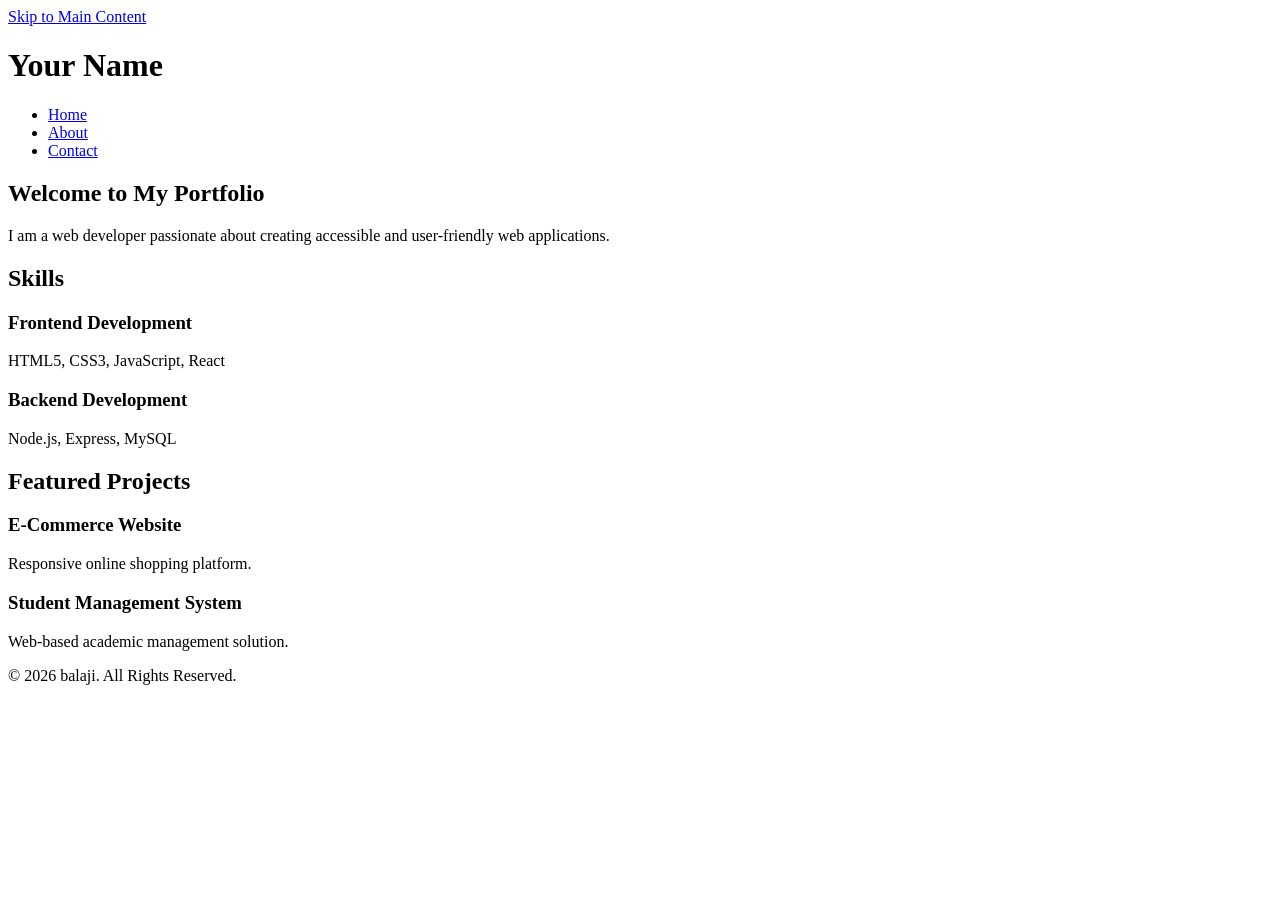
<file: html5 (portfolio)/index.html>
<!DOCTYPE html>
<html lang="en">
<head>
    <meta charset="UTF-8">
    <meta name="description" content="Personal portfolio website showcasing projects, skills, achievements and contact information.">
    <meta name="keywords" content="Portfolio, Web Developer, HTML5, CSS3, JavaScript">
    <meta name="author" content="Your Name">
    <meta name="viewport" content="width=device-width, initial-scale=1.0">

    <!-- SEO -->
    <meta property="og:title" content="Your Name Portfolio">
    <meta property="og:description" content="Professional portfolio website">
    <meta property="og:type" content="website">

    <title>Your Name | Portfolio</title>
</head>

<body>

<a href="#main-content" class="skip-link">Skip to Main Content</a>

<header role="banner">
    <h1>Your Name</h1>

    <nav aria-label="Primary Navigation">
        <ul>
            <li><a href="index.html" aria-current="page">Home</a></li>
            <li><a href="about.html">About</a></li>
            <li><a href="contact.html">Contact</a></li>
        </ul>
    </nav>
</header>

<main id="main-content">

    <section aria-labelledby="hero-heading">
        <h2 id="hero-heading">Welcome to My Portfolio</h2>
        <p>
            I am a web developer passionate about creating
            accessible and user-friendly web applications.
        </p>
    </section>

    <section aria-labelledby="skills-heading">
        <h2 id="skills-heading">Skills</h2>

        <article>
            <h3>Frontend Development</h3>
            <p>HTML5, CSS3, JavaScript, React</p>
        </article>

        <article>
            <h3>Backend Development</h3>
            <p>Node.js, Express, MySQL</p>
        </article>
    </section>

    <section aria-labelledby="projects-heading">
        <h2 id="projects-heading">Featured Projects</h2>

        <article>
            <h3>E-Commerce Website</h3>
            <p>Responsive online shopping platform.</p>
        </article>

        <article>
            <h3>Student Management System</h3>
            <p>Web-based academic management solution.</p>
        </article>
    </section>

</main>

<footer>
    <p>&copy; 2026 balaji. All Rights Reserved.</p>
</footer>

</body>
</html>
</file>
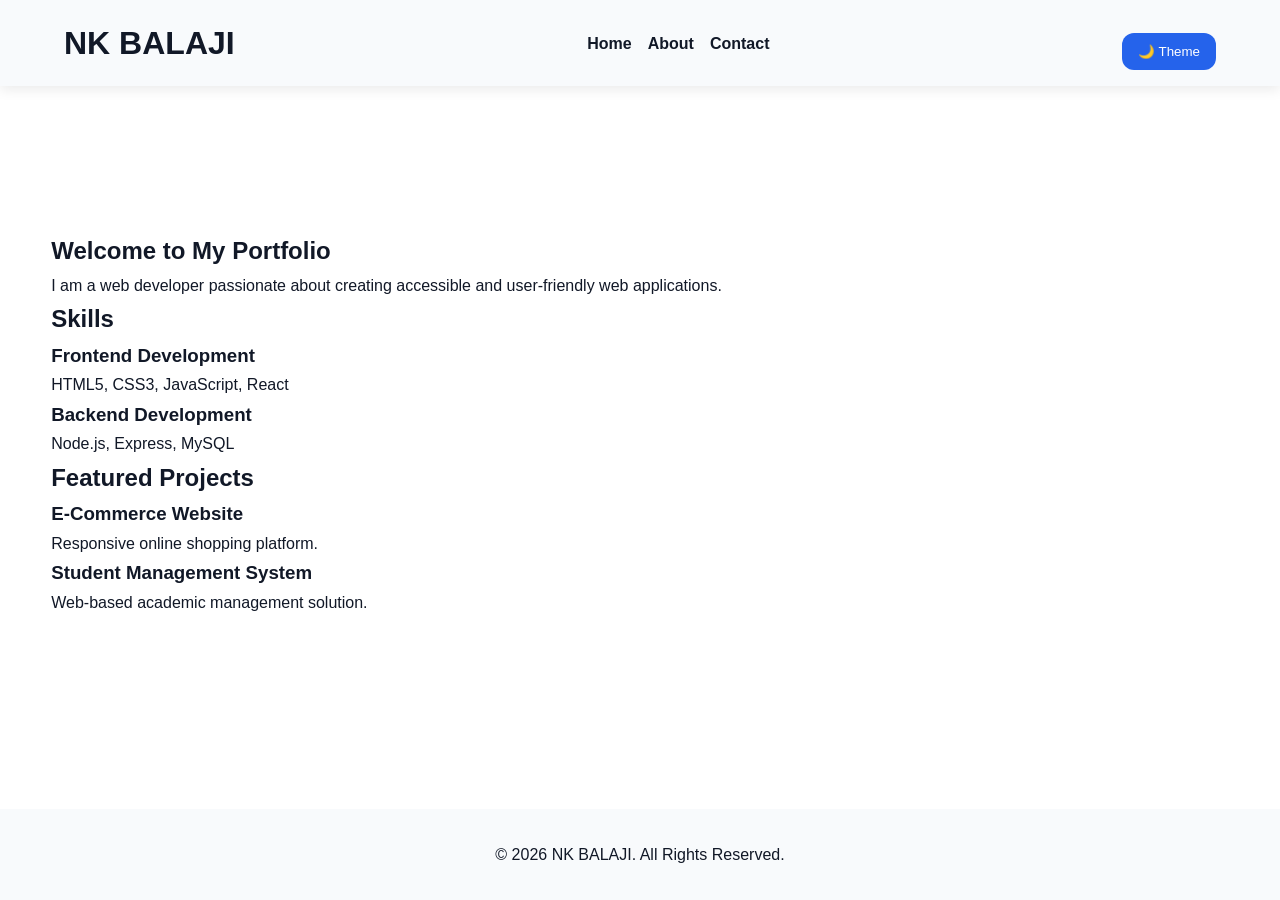
<file: html5 +css+js (portfolio)/index.html>
<!DOCTYPE html>
<html lang="en">
<head>
    <meta charset="UTF-8">
    <meta name="description" content="Personal portfolio website showcasing projects, skills, achievements and contact information.">
    <meta name="keywords" content="Portfolio, Web Developer, HTML5, CSS3, JavaScript">
    <meta name="author" content="Your Name">
    <meta name="viewport" content="width=device-width, initial-scale=1.0">

    <!-- SEO -->
    <meta property="og:title" content="Your Name Portfolio">
    <meta property="og:description" content="Professional portfolio website">
    <meta property="og:type" content="website">

    <title>NK BALAJI| Portfolio</title>
    <link rel="stylesheet" href="style.css">
</head>

<body>

<a href="#main-content" class="skip-link">Skip to Main Content</a>

<header role="banner">
    <h1>NK BALAJI</h1>

    <nav aria-label="Primary Navigation">
        <ul>
            <li><a href="index.html" aria-current="page">Home</a></li>
            <li><a href="about.html">About</a></li>
            <li><a href="contact.html">Contact</a></li>
        </ul>
    </nav>

    <div class="theme-toggle">
        <button
            class="theme-btn"
            id="themeBtn"
            aria-label="Toggle Dark Mode">
            🌙 Theme
        </button>
    </div>
</header>

<main id="main-content">

    <section aria-labelledby="hero-heading">
        <h2 id="hero-heading">Welcome to My Portfolio</h2>
        <p>
            I am a web developer passionate about creating
            accessible and user-friendly web applications.
        </p>
    </section>

    <section aria-labelledby="skills-heading">
        <h2 id="skills-heading">Skills</h2>

        <article>
            <h3>Frontend Development</h3>
            <p>HTML5, CSS3, JavaScript, React</p>
        </article>

        <article>
            <h3>Backend Development</h3>
            <p>Node.js, Express, MySQL</p>
        </article>
    </section>

    <section aria-labelledby="projects-heading">
        <h2 id="projects-heading">Featured Projects</h2>

        <article>
            <h3>E-Commerce Website</h3>
            <p>Responsive online shopping platform.</p>
        </article>

        <article>
            <h3>Student Management System</h3>
            <p>Web-based academic management solution.</p>
        </article>
    </section>

</main>

<footer>
    <p>&copy; 2026 NK BALAJI. All Rights Reserved.</p>
</footer>

<script src="script.js"></script>

</body>
</html>
</file>
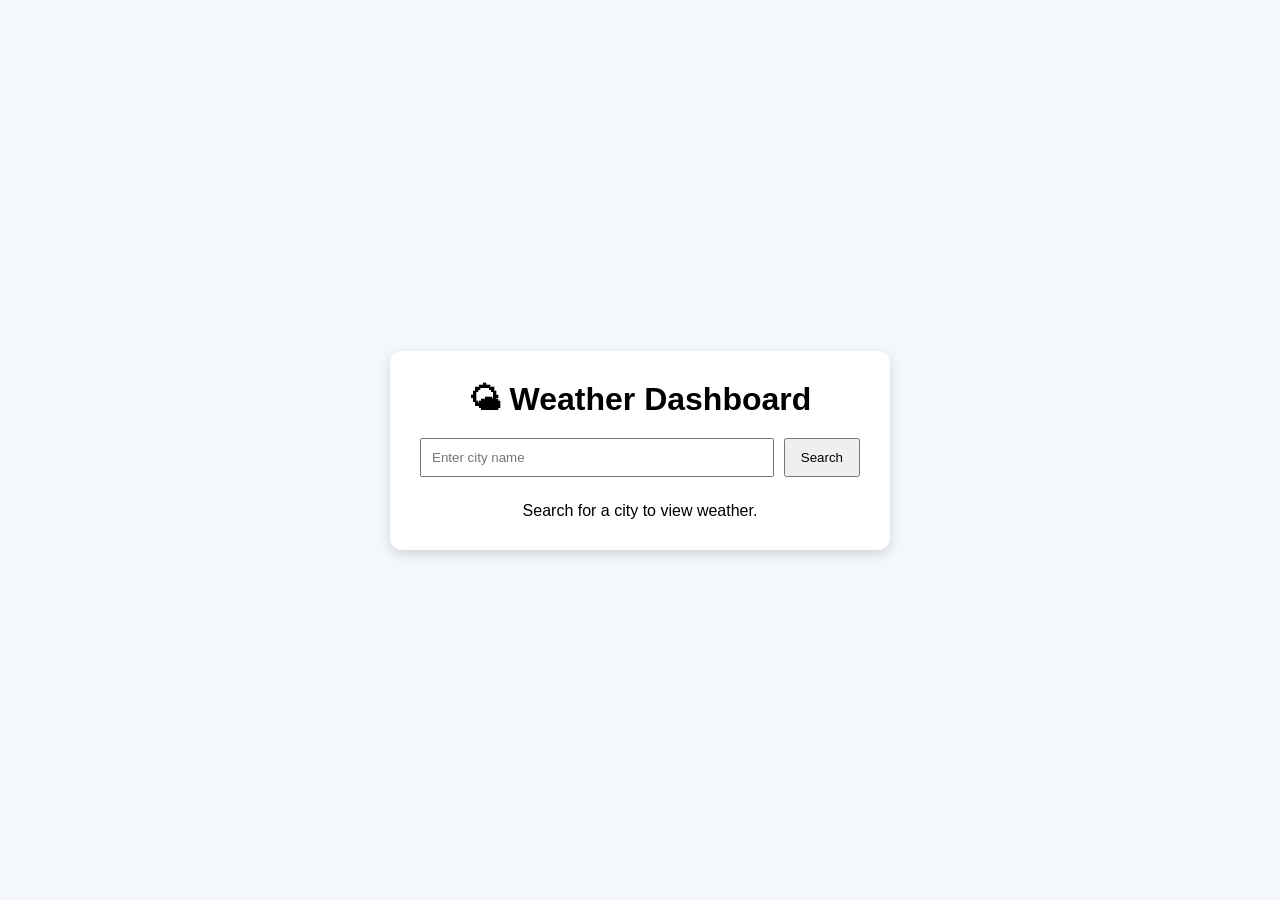
<file: javascript+API/index.html>
<!DOCTYPE html>
<html lang="en">
<head>
    <meta charset="UTF-8">
    <meta name="viewport" content="width=device-width, initial-scale=1.0">
    <title>Weather Dashboard</title>

    <link rel="stylesheet" href="style.css">
</head>
<body>

<div class="container">

    <h1>🌤 Weather Dashboard</h1>

    <div class="search-box">
        <input
            type="text"
            id="cityInput"
            placeholder="Enter city name">

        <button id="searchBtn">
            Search
        </button>
    </div>

    <div id="weatherCard" class="weather-card">
        <p>Search for a city to view weather.</p>
    </div>

</div>

<script src="script.js"></script>

</body>
</html>
</file>
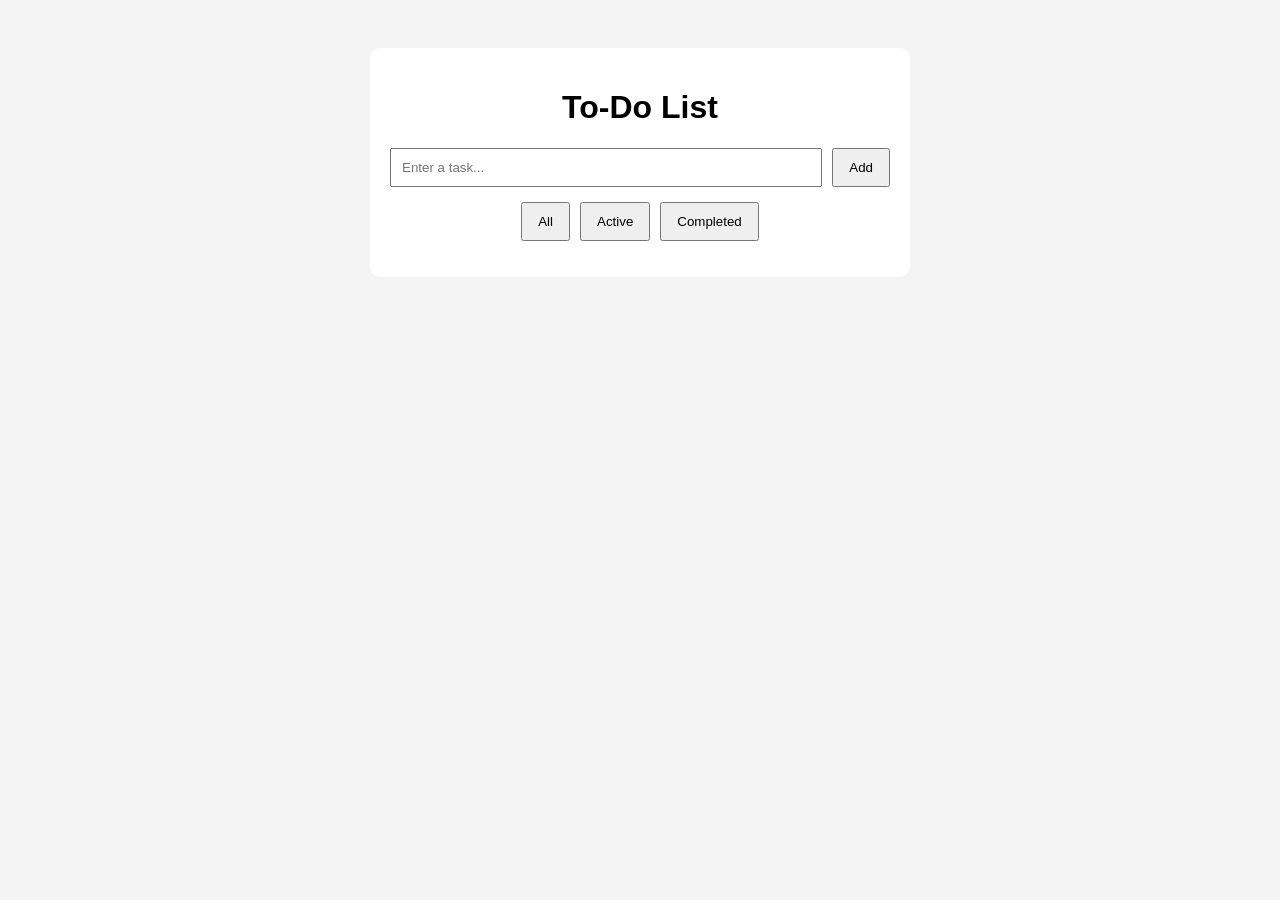
<file: javascript/index.html>
<!DOCTYPE html>
<html lang="en">
<head>
<meta charset="UTF-8">
<meta name="viewport" content="width=device-width, initial-scale=1.0">
<title>To-Do List App</title>
<link rel="stylesheet" href="style.css">
</head>
<body>

<div class="container">

    <h1>To-Do List</h1>

    <form id="todoForm">
        <input
            type="text"
            id="taskInput"
            placeholder="Enter a task..."
            required>
        <button type="submit">Add</button>
    </form>

    <div class="filters">
        <button data-filter="all">All</button>
        <button data-filter="active">Active</button>
        <button data-filter="completed">Completed</button>
    </div>

    <ul id="taskList"></ul>

</div>
 
<script src="script.js"></script>

</body>
</html>
</file>
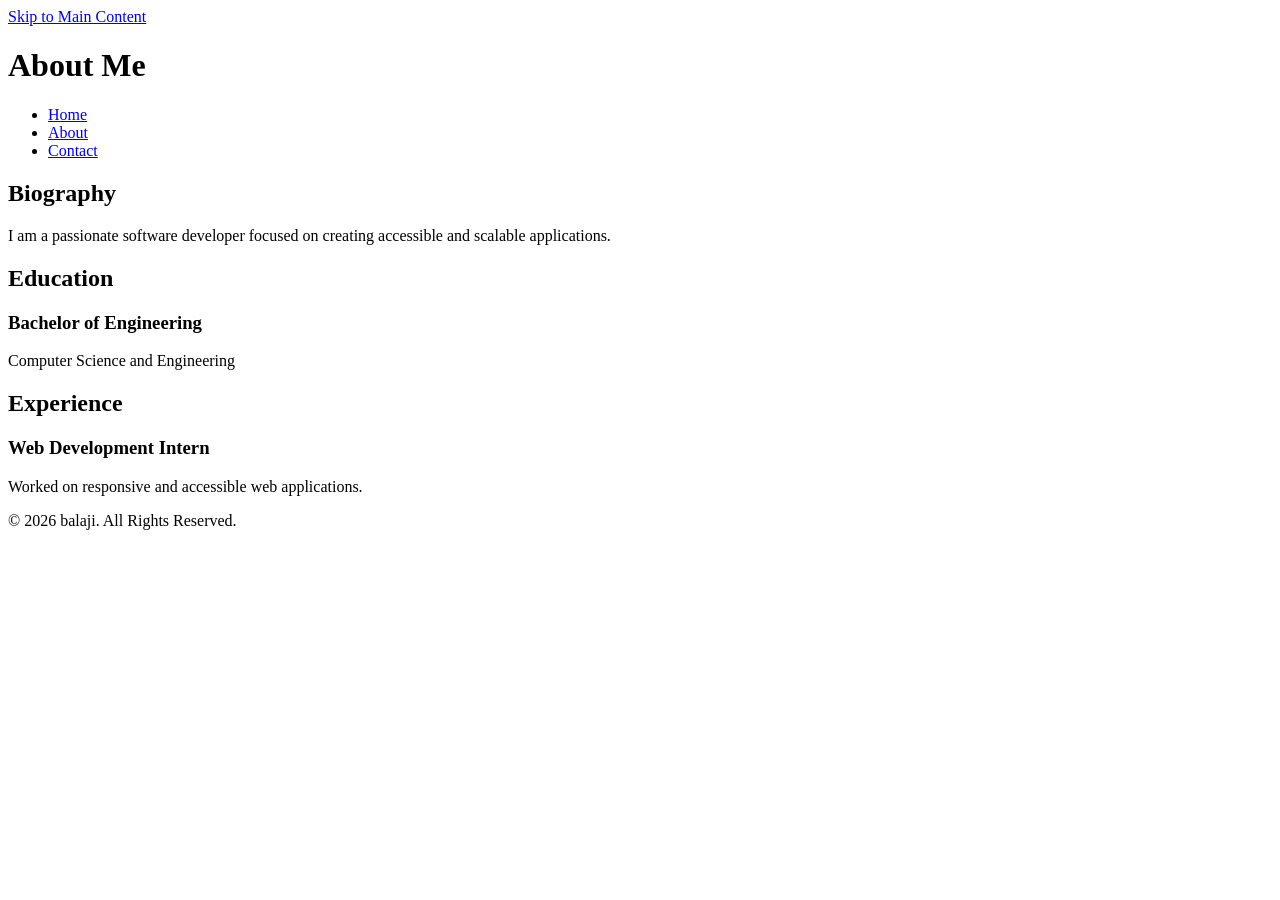
<file: html5 (portfolio)/about.html>
<!DOCTYPE html>
<html lang="en">
<head>
    <meta charset="UTF-8">
    <meta name="description" content="Learn more about my professional background, education and skills.">
    <meta name="viewport" content="width=device-width, initial-scale=1.0">
    <title>About Me | Portfolio</title>
</head>

<body>

<a href="#main-content" class="skip-link">Skip to Main Content</a>

<header>
    <h1>About Me</h1>

    <nav aria-label="Primary Navigation">
        <ul>
            <li><a href="index.html">Home</a></li>
            <li><a href="about.html" aria-current="page">About</a></li>
            <li><a href="contact.html">Contact</a></li>
        </ul>
    </nav>
</header>

<main id="main-content">

    <section aria-labelledby="bio-heading">
        <h2 id="bio-heading">Biography</h2>

        <p>
            I am a passionate software developer focused on
            creating accessible and scalable applications.
        </p>
    </section>

    <section aria-labelledby="education-heading">
        <h2 id="education-heading">Education</h2>

        <article>
            <h3>Bachelor of Engineering</h3>
            <p>Computer Science and Engineering</p>
        </article>
    </section>

    <section aria-labelledby="experience-heading">
        <h2 id="experience-heading">Experience</h2>

        <article>
            <h3>Web Development Intern</h3>
            <p>Worked on responsive and accessible web applications.</p>
        </article>
    </section>

</main>

<footer>
    <p>&copy; 2026 balaji. All Rights Reserved.</p>
</footer>

</body>
</html>
</file>
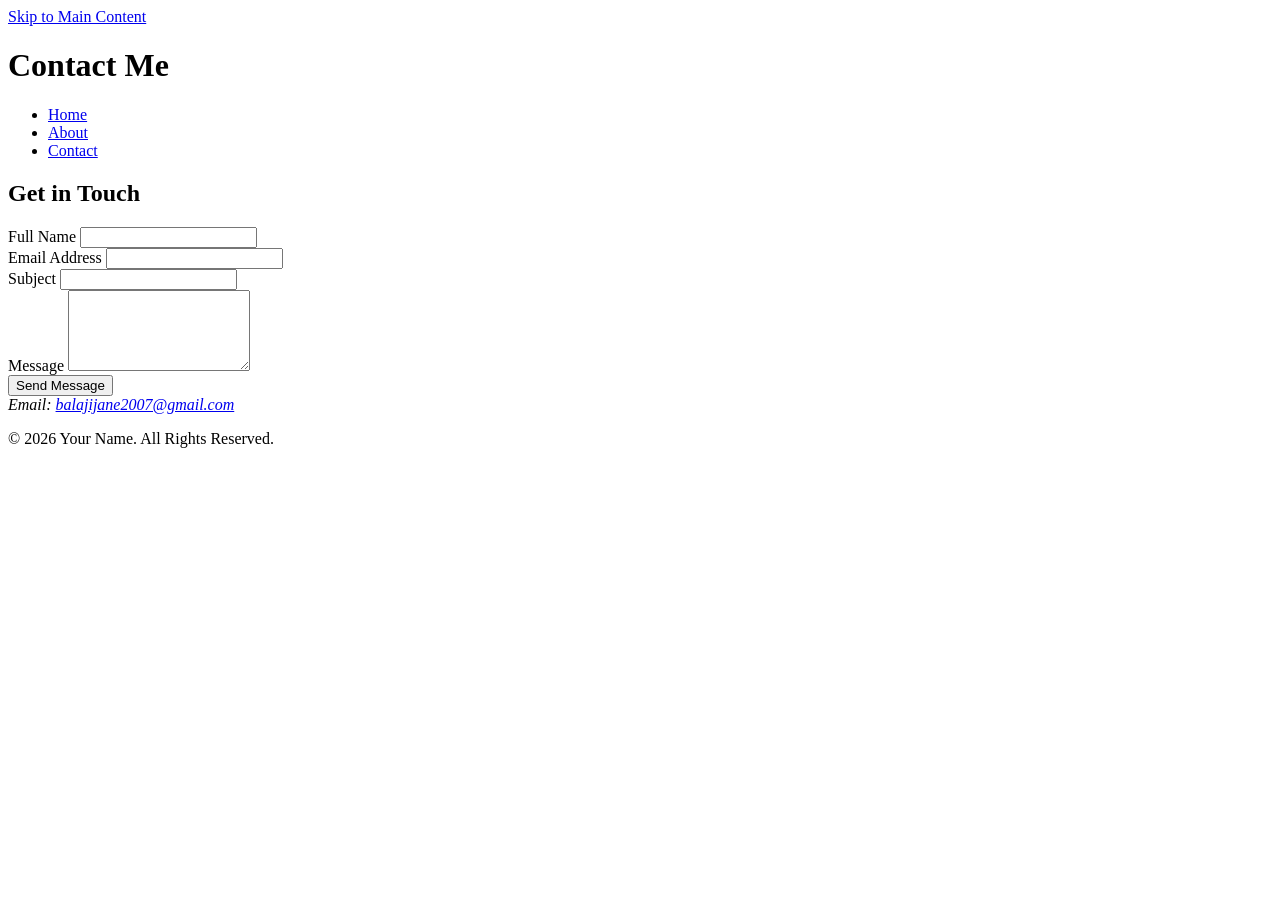
<file: html5 (portfolio)/contact.html>
<!DOCTYPE html>
<html lang="en">
<head>
    <meta charset="UTF-8">
    <meta name="description" content="Contact me through the accessible portfolio contact form.">
    <meta name="viewport" content="width=device-width, initial-scale=1.0">
    <title>Contact | Portfolio</title>
</head>

<body>

<a href="#main-content" class="skip-link">Skip to Main Content</a>

<header>
    <h1>Contact Me</h1>

    <nav aria-label="Primary Navigation">
        <ul>
            <li><a href="index.html">Home</a></li>
            <li><a href="about.html">About</a></li>
            <li><a href="contact.html" aria-current="page">Contact</a></li>
        </ul>
    </nav>
</header>

<main id="main-content">

    <section aria-labelledby="contact-heading">
        <h2 id="contact-heading">Get in Touch</h2>

        <form action="#" method="post" aria-labelledby="contact-heading">

            <div>
                <label for="name">Full Name</label>
                <input
                    type="text"
                    id="name"
                    name="name"
                    required
                    aria-required="true"
                >
            </div>

            <div>
                <label for="email">Email Address</label>
                <input
                    type="email"
                    id="email"
                    name="email"
                    required
                    aria-required="true"
                >
            </div>

            <div>
                <label for="subject">Subject</label>
                <input
                    type="text"
                    id="subject"
                    name="subject"
                >
            </div>

            <div>
                <label for="message">Message</label>
                <textarea
                    id="message"
                    name="message"
                    rows="5"
                    required
                    aria-required="true"></textarea>
            </div>

            <button type="submit">
                Send Message
            </button>

        </form>
    </section>

</main>

<footer>
    <address>
        Email:
        <a href="mailto:balajijane2007@gmail.com@example.com">

balajijane2007@gmail.com        </a>
    </address>

    <p>&copy; 2026 Your Name. All Rights Reserved.</p>
</footer>

</body>
</html>
</file>
<file: html5 +css+js (portfolio)/style.css>
/* ==========================
   CSS VARIABLES (THEME)
========================== */

:root {
    --primary: #2563eb;
    --secondary: #1e293b;
    --accent: #3b82f6;

    --bg: #ffffff;
    --surface: #f8fafc;

    --text: #111827;
    --text-light: #6b7280;

    --border: #e5e7eb;

    --shadow:
        0 4px 12px rgba(0,0,0,.08);

    --radius: 12px;

    --transition: 0.3s ease;
}

/* Dark Theme */

[data-theme="dark"] {
    --bg: #0f172a;
    --surface: #1e293b;

    --text: #f8fafc;
    --text-light: #cbd5e1;

    --border: #334155;

    --shadow:
        0 6px 16px rgba(0,0,0,.4);
}

/* ==========================
   RESET
========================== */

*,
*::before,
*::after {
    margin: 0;
    padding: 0;
    box-sizing: border-box;
}

img {
    max-width: 100%;
    display: block;
}

html {
    scroll-behavior: smooth;
}

body {
    font-family:
        "Segoe UI",
        sans-serif;

    background: var(--bg);
    color: var(--text);

    line-height: 1.7;

    transition:
        background var(--transition),
        color var(--transition);
}

/* ==========================
   ACCESSIBILITY
========================== */

.skip-link {
    position: absolute;
    left: -999px;
}

.skip-link:focus {
    left: 20px;
    top: 20px;

    background: var(--primary);
    color: white;

    padding: 12px;
    z-index: 1000;
}

a:focus,
button:focus,
input:focus,
textarea:focus {
    outline: 3px solid var(--primary);
    outline-offset: 4px;
}

/* ==========================
   PAGE LAYOUT
========================== */

body {
    min-height: 100vh;

    display: grid;
    grid-template-rows:
        auto
        1fr
        auto;
}

/* ==========================
   HEADER
========================== */

header {
    background: var(--surface);

    box-shadow: var(--shadow);

    padding: 1rem;
}

header h1 {
    text-align: center;
    margin-bottom: 1rem;
}

/* ==========================
   FLEXBOX NAVIGATION
========================== */

nav ul {
    list-style: none;

    display: flex;
    flex-direction: column;

    gap: 1rem;

    align-items: center;
}

nav a {
    text-decoration: none;

    color: var(--text);

    font-weight: 600;

    transition: color var(--transition);
}

nav a:hover {
    color: var(--primary);
}

/* ==========================
   MAIN CONTENT
========================== */

main {
    width: min(1200px, 92%);
    margin: auto;

    padding: 2rem 0;
}

/* ==========================
   HERO SECTION
========================== */

.hero {
    text-align: center;

    padding: 4rem 1rem;
}

.hero h2 {
    font-size: clamp(2rem, 5vw, 4rem);

    margin-bottom: 1rem;
}

.hero p {
    max-width: 700px;
    margin: auto;

    color: var(--text-light);
}

/* ==========================
   GRID LAYOUT
========================== */

.projects-grid,
.skills-grid {
    display: grid;

    grid-template-columns: 1fr;

    gap: 1.5rem;

    margin-top: 2rem;
}

/* ==========================
   CARDS
========================== */

.card {
    background: var(--surface);

    padding: 1.5rem;

    border-radius: var(--radius);

    box-shadow: var(--shadow);

    transition:
        transform .3s,
        box-shadow .3s;
}

.card:hover {
    transform: translateY(-6px);
}

/* ==========================
   ABOUT PAGE GRID
========================== */

.about-layout {
    display: grid;
    gap: 2rem;
}

.about-image {
    border-radius: var(--radius);
    overflow: hidden;
}

.about-content {
    display: flex;
    flex-direction: column;
    justify-content: center;
}

/* ==========================
   CONTACT FORM
========================== */

.contact-form {
    display: flex;
    flex-direction: column;

    gap: 1rem;

    max-width: 700px;

    margin: auto;
}

.contact-form div {
    display: flex;
    flex-direction: column;
}

input,
textarea {
    padding: .9rem;

    border: 1px solid var(--border);

    border-radius: var(--radius);

    background: var(--bg);

    color: var(--text);
}

button {
    background: var(--primary);

    color: white;

    border: none;

    padding: 1rem;

    border-radius: var(--radius);

    cursor: pointer;

    transition: var(--transition);
}

button:hover {
    transform: scale(1.03);
}

/* ==========================
   THEME TOGGLE
========================== */

.theme-toggle {
    display: flex;
    justify-content: center;

    margin-top: 1rem;
}

.theme-btn {
    padding: .7rem 1rem;
}

/* ==========================
   FOOTER
========================== */

footer {
    text-align: center;

    padding: 2rem;

    background: var(--surface);

    margin-top: 3rem;
}

/* ==========================
   TABLET (768px+)
========================== */

@media (min-width: 768px) {

    nav ul {
        flex-direction: row;
        justify-content: center;
    }

    .projects-grid,
    .skills-grid {
        grid-template-columns:
            repeat(2, 1fr);
    }

    .about-layout {
        grid-template-columns:
            1fr 2fr;
    }

    .contact-form {
        display: grid;

        grid-template-columns:
            repeat(2, 1fr);

        gap: 1.5rem;
    }

    .contact-form textarea,
    .contact-form button {
        grid-column: span 2;
    }
}

/* ==========================
   DESKTOP (1024px+)
========================== */

@media (min-width: 1024px) {

    .projects-grid {
        grid-template-columns:
            repeat(3, 1fr);
    }

    .skills-grid {
        grid-template-columns:
            repeat(4, 1fr);
    }

    header {
        display: flex;

        justify-content: space-between;
        align-items: center;

        padding: 1rem 4rem;
    }

    header h1 {
        margin: 0;
    }
}

/* ==========================
   LARGE SCREENS (1440px+)
========================== */

@media (min-width: 1440px) {

    main {
        width: min(1400px, 90%);
    }
}

/* ==========================
   ANIMATIONS
========================== */

@keyframes fadeUp {

    from {
        opacity: 0;
        transform: translateY(30px);
    }

    to {
        opacity: 1;
        transform: translateY(0);
    }
}

.card,
.hero,
section {
    animation: fadeUp .7s ease;
}
</file>
<file: javascript+API/style.css>
*{
    margin:0;
    padding:0;
    box-sizing:border-box;
}

body{
    font-family:Arial,sans-serif;
    background:#f4f7fb;
    display:flex;
    justify-content:center;
    align-items:center;
    min-height:100vh;
}

.container{
    width:90%;
    max-width:500px;
    background:white;
    padding:30px;
    border-radius:12px;
    box-shadow:0 4px 12px rgba(0,0,0,.15);
}

h1{
    text-align:center;
    margin-bottom:20px;
}

.search-box{
    display:flex;
    gap:10px;
}

.search-box input{
    flex:1;
    padding:10px;
}

.search-box button{
    padding:10px 15px;
    cursor:pointer;
}

.weather-card{
    margin-top:25px;
    text-align:center;
}

.weather-card h2{
    margin-bottom:15px;
}

.metric{
    margin:10px 0;
    font-size:18px;
}

.error{
    color:red;
    font-weight:bold;
}
</file>
<file: javascript/style.css>
body {
    font-family: Arial, sans-serif;
    background: #f4f4f4;
    display: flex;
    justify-content: center;
    padding: 40px;
}

.container {
    width: 500px;
    background: white;
    padding: 20px;
    border-radius: 10px;
}

h1 {
    text-align: center;
}

form {
    display: flex;
    gap: 10px;
}

input {
    flex: 1;
    padding: 10px;
}

button {
    padding: 10px 15px;
    cursor: pointer;
}

ul {
    list-style: none;
    padding: 0;
}

li {
    margin-top: 10px;
    padding: 10px;
    background: #eee;

    display: flex;
    justify-content: space-between;
    align-items: center;
}

.completed {
    text-decoration: line-through;
    opacity: 0.6;
}

.filters {
    margin-top: 15px;
    display: flex;
    justify-content: center;
    gap: 10px;
}

.actions button {
    margin-left: 5px;
}
</file>
